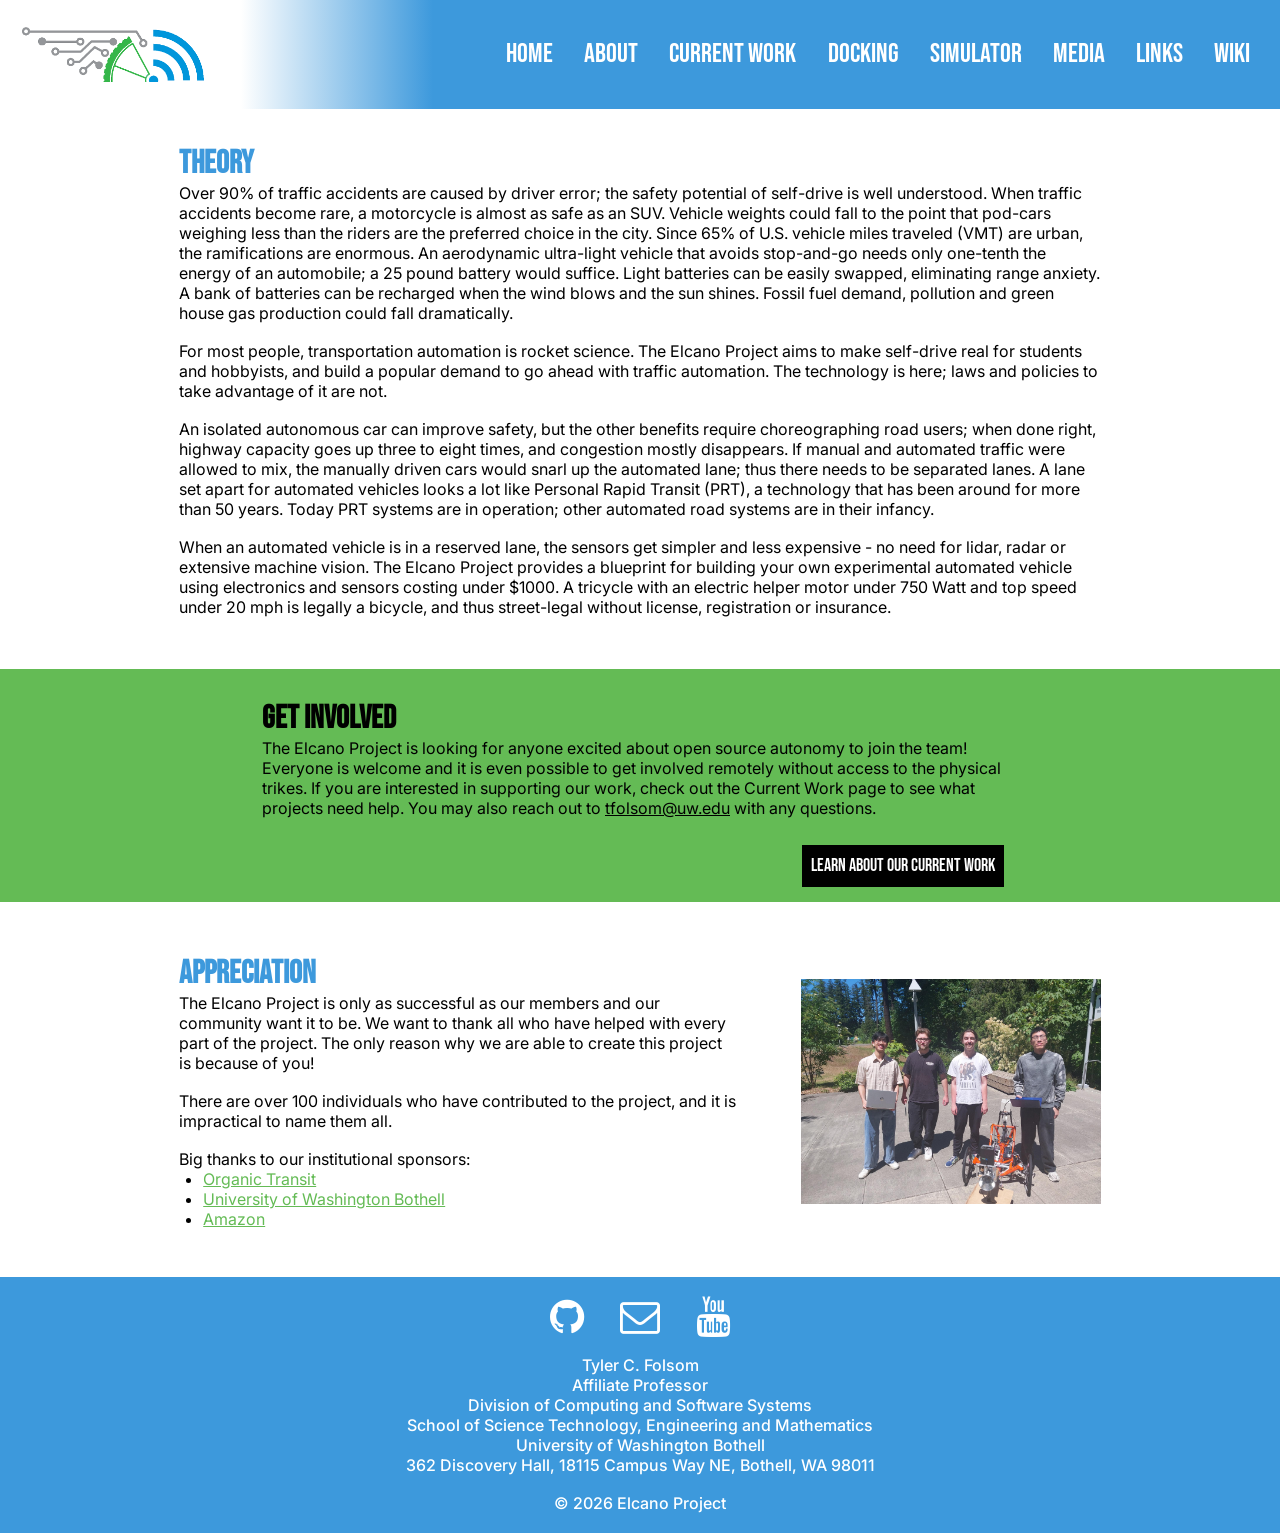
<file: about.html>
<!DOCTYPE html>
<html>
    <head>
        <!--Tab Name-->
        <title>About | Elcano Project</title>
        <meta charset="utf-8" />
	    <meta http-equiv="X-UA-Compatible" content="IE=edge"/>
	    <meta name="viewport" content="width=device-width, initial-scale=1"/>

        <!--Fav Icon-->
        <link rel="icon" href="assets/favicon.ico" type="image/png"/>

	    <!--Link  CSS File-->
	    <link rel="stylesheet" href="style.css"/>

	    <!--Link JavaScript File-->
	    <script src="script.js" defer></script>

        <!--Link Fonts-->
        <link rel="preconnect" href="https://fonts.googleapis.com">
        <link rel="preconnect" href="https://fonts.gstatic.com" crossorigin>
        <link href="https://fonts.googleapis.com/css2?family=Bebas+Neue&family=Inter:ital,opsz,wght@0,14..32,100..900;1,14..32,100..900&display=swap" rel="stylesheet">

        <!--Link Nav Bar Menu Icon-->
        <link rel="stylesheet" href="https://cdnjs.cloudflare.com/ajax/libs/font-awesome/4.7.0/css/font-awesome.min.css">

        <!--Meta Tags (Information About Website Content - Not Displayed on Website)-->
        <meta name="theme-color" content="#3D99DC">
        <meta name="description" content="Elcano Project">
        <meta property="og:description" content="Elcano Project">
        <meta property="og:title" content="Elcano Project">
        <meta property="og:locale" content="en_US">
        <meta property="og:image" content="assets/elf1.jpg">
        <meta property="og:image:width" content="475">
        <meta property="og:image:height" content="315">
        <meta name="twitter:title" content="Elcano Project">
        <meta name="twitter:card" content="summary_large_image">
        <meta name="twitter:description" content="Elcano Project">
        <meta name="twitter:image" content="assets/elf1.jpg">
        <meta name="twitter:image:width" content="475">
        <meta name="twitter:image:height" content="315">
    </head>

     <body>
        <div class="max-width-container">
            <div class="navbar max-width-container" id="global-navbar">
                <a class="navbar-logo" href="index.html">
                    <img draggable="false" src="assets/elcano-logo.png" alt="Elcano Project logo.">
                </a>

                <div class="navbar-gradient">
                </div>

                <div class="navbar-links">
                    <a class="hover-underline" href="index.html">Home</a>
                    <a class="hover-underline" href="about.html">About</a>
                    <a class="hover-underline" href="current-work.html">Current Work</a>
                    <a class="hover-underline" href="docking.html">Docking</a>
                    <a class="hover-underline" href="simulator.html">Simulator</a>
                    <a class="hover-underline" href="media.html">Media</a>
                    <a class="hover-underline" href="links.html">Links</a>
                    <a class="hover-underline" href="wiki.html">Wiki</a>
                    <a href="javascript:void(0);" class="icon" onclick="adjustNavBar()">
                        <i class="fa fa-bars"></i>
                    </a>
                </div>
            </div>
        </div>

        <div class="content">
            <div class="max-width-container">
                <div class="max-width-text"> 
                    <h1>Theory</h1>
                    <p>Over 90% of traffic accidents are caused by driver error; the safety potential of self-drive is well understood. When traffic accidents become rare, a motorcycle is almost as safe as an SUV. Vehicle weights could fall to the point that pod-cars weighing less than the riders are the preferred choice in the city. Since 65% of U.S. vehicle miles traveled (VMT) are urban, the ramifications are enormous. An aerodynamic ultra-light vehicle that avoids stop-and-go needs only one-tenth the energy of an automobile; a 25 pound battery would suffice. Light batteries can be easily swapped, eliminating range anxiety. A bank of batteries can be recharged when the wind blows and the sun shines. Fossil fuel demand, pollution and green house gas production could fall dramatically.</p>
                    <br>
                    <p>For most people, transportation automation is rocket science. The Elcano Project aims to make self-drive real for students and hobbyists, and build a popular demand to go ahead with traffic automation. The technology is here; laws and policies to take advantage of it are not.</p>
                    <br>
                    <p>An isolated autonomous car can improve safety, but the other benefits require choreographing road users; when done right, highway capacity goes up three to eight times, and congestion mostly disappears. If manual and automated traffic were allowed to mix, the manually driven cars would snarl up the automated lane; thus there needs to be separated lanes. A lane set apart for automated vehicles looks a lot like Personal Rapid Transit (PRT), a technology that has been around for more than 50 years. Today PRT systems are in operation; other automated road systems are in their infancy.</p>
                    <br>
                    <p>When an automated vehicle is in a reserved lane, the sensors get simpler and less expensive - no need for lidar, radar or extensive machine vision. The Elcano Project provides a blueprint for building your own experimental automated vehicle using electronics and sensors costing under $1000. A tricycle with an electric helper motor under 750 Watt and top speed under 20 mph is legally a bicycle, and thus street-legal without license, registration or insurance.</p>
                </div>
            </div>
        </div>

        <div class="max-width-container">
            <div class="reverse-color-section">
                <div class="reverse-color-section-text">
                    <div>
                        <h1>Get Involved</h1>
                        <p>The Elcano Project is looking for anyone excited about open source autonomy to join the team! Everyone is welcome and it is even possible to get involved remotely without access to the physical trikes. If you are interested in supporting our work, check out the Current Work page to see what projects need help. You may also reach out to <a class="black-link" href="mailto:tfolsom@uw.edu">tfolsom@uw.edu</a> with any questions.</p>
                        <br>
                        <a class="reverse-color-section-link" href="current-work.html">
                            <button>Learn About Our Current Work</button>
                        </a>
                        <br>
                        <br>
                    </div>
                </div>
            </div>
        </div>

        <div class="content content-no-margin">
            <div class="max-width-container">                
                <div class="centered">
                    <div class="side-by-side">
                        <div class="side-by-side-element-text left-text">
                            <h1>Appreciation</h1>
                            <p>The Elcano Project is only as successful as our members and our community want it to be. We want to thank all who have helped with every part of the project. The only reason why we are able to create this project is because of you!</p>
                            <br>
                            <p>There are over 100 individuals who have contributed to the project, and it is impractical to name them all.</p> 
                            <br>
                            <p>Big thanks to our institutional sponsors:</p>
                            <ul>
                                <li><a href="https://www.youtube.com/watch?v=r_xDuHuk4_E" target="_blank">Organic Transit</a></li>
                                <li><a href="http://www.uwb.edu/news/october-2016/self-driving-bicycles" target="_blank">University of Washington Bothell</a></li>
                                <li><a href="http://www.uwb.edu/news/october-2016/self-driving-bicycles" target="_blank">Amazon</a></li>
                            </ul>
                        </div>

                        <br>

                        <div class="side-by-side-element-image">
                            <img class="right-image" src="assets/PSD3.jpg" alt="">
                        </div>
                    </div>
                </div>
            </div>
        </div>

        <div class="max-width-container">
            <div class="footer">
                <p>
                    <a href="https://github.com/elcano/" target="_blank"><i class="fa fa-github"></i></a>
                    <a href="mailto:tfolsom@uw.edu" target="_blank"><i class="fa fa-envelope-o"></i></a>
                    <a href="https://www.youtube.com/@TylerFolsom-j7l/videos" target="_blank"><i class="fa fa-youtube"></i></a>
                </p>

                <br>
                
                <p class="footer-text">Tyler C. Folsom</p>
                <p class="footer-text">Affiliate Professor</p>
                <p class="footer-text">Division of Computing and Software Systems</p>
                <p class="footer-text">School of Science Technology, Engineering and Mathematics</p>
                <p class="footer-text">University of Washington Bothell</p>
                <p class="footer-text">362 Discovery Hall, 18115 Campus Way NE, Bothell, WA 98011</p>

                <br class="footer-text">

                <p class="footer-text">&copy; <script>document.write(new Date().getFullYear())</script> Elcano Project</p>
            </div>
        </div>
    </body>
</html>
</file>
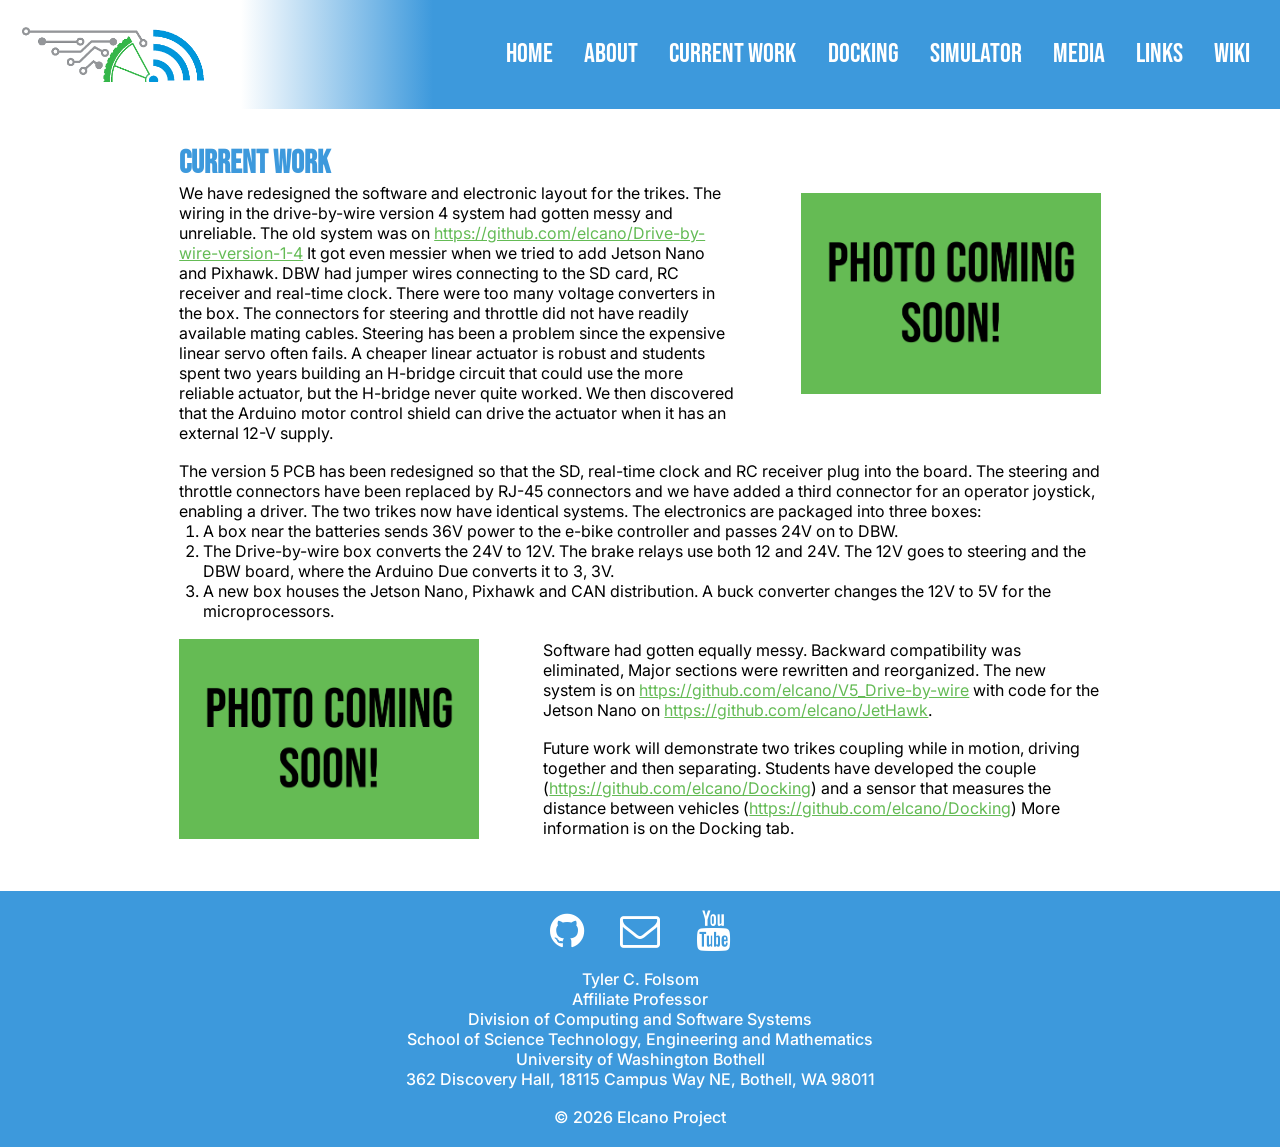
<file: current-work.html>
<!DOCTYPE html>
<html>
    <head>
        <!--Tab Name-->
        <title>Current Work | Elcano Project</title>
        <meta charset="utf-8" />
	    <meta http-equiv="X-UA-Compatible" content="IE=edge"/>
	    <meta name="viewport" content="width=device-width, initial-scale=1"/>

        <!--Fav Icon-->
        <link rel="icon" href="assets/favicon.ico" type="image/png"/>

	    <!--Link  CSS File-->
	    <link rel="stylesheet" href="style.css"/>

	    <!--Link JavaScript File-->
	    <script src="script.js" defer></script>

        <!--Link Fonts-->
        <link rel="preconnect" href="https://fonts.googleapis.com">
        <link rel="preconnect" href="https://fonts.gstatic.com" crossorigin>
        <link href="https://fonts.googleapis.com/css2?family=Bebas+Neue&family=Inter:ital,opsz,wght@0,14..32,100..900;1,14..32,100..900&display=swap" rel="stylesheet">

        <!--Link Nav Bar Menu Icon-->
        <link rel="stylesheet" href="https://cdnjs.cloudflare.com/ajax/libs/font-awesome/4.7.0/css/font-awesome.min.css">

        <!--Meta Tags (Information About Website Content - Not Displayed on Website)-->
        <meta name="theme-color" content="#3D99DC">
        <meta name="description" content="Elcano Project">
        <meta property="og:description" content="Elcano Project">
        <meta property="og:title" content="Elcano Project">
        <meta property="og:locale" content="en_US">
        <meta property="og:image" content="assets/elf1.jpg">
        <meta property="og:image:width" content="475">
        <meta property="og:image:height" content="315">
        <meta name="twitter:title" content="Elcano Project">
        <meta name="twitter:card" content="summary_large_image">
        <meta name="twitter:description" content="Elcano Project">
        <meta name="twitter:image" content="assets/elf1.jpg">
        <meta name="twitter:image:width" content="475">
        <meta name="twitter:image:height" content="315">
    </head>

     <body>
        <div class="max-width-container">
            <div class="navbar max-width-container" id="global-navbar">
                <a class="navbar-logo" href="index.html">
                    <img draggable="false" src="assets/elcano-logo.png" alt="Elcano Project logo.">
                </a>

                <div class="navbar-gradient">
                </div>

                <div class="navbar-links">
                    <a class="hover-underline" href="index.html">Home</a>
                    <a class="hover-underline" href="about.html">About</a>
                    <a class="hover-underline" href="current-work.html">Current Work</a>
                    <a class="hover-underline" href="docking.html">Docking</a>
                    <a class="hover-underline" href="simulator.html">Simulator</a>
                    <a class="hover-underline" href="media.html">Media</a>
                    <a class="hover-underline" href="links.html">Links</a>
                    <a class="hover-underline" href="wiki.html">Wiki</a>
                    <a href="javascript:void(0);" class="icon" onclick="adjustNavBar()">
                        <i class="fa fa-bars"></i>
                    </a>
                </div>
            </div>
        </div>

        <div class="content">
            <div class="max-width-container">                
                <div class="centered">
                    <div class="side-by-side">
                        <div class="side-by-side-element-text left-text">
                            <h1>Current Work</h1>
                            <p>We have redesigned the software and electronic layout for the trikes. The wiring in the drive-by-wire version 4 system had gotten messy and unreliable. The old system was on <a href="https://github.com/elcano/Drive-by-wire-version-1-4">https://github.com/elcano/Drive-by-wire-version-1-4</a> It got even messier when we tried to add Jetson Nano and Pixhawk. DBW had jumper wires connecting to the SD card, RC receiver and real-time clock. There were too many voltage converters in the box. The connectors for steering and throttle did not have readily available mating cables. Steering has been a problem since the expensive linear servo often fails. A cheaper linear actuator is robust and students spent two years building an H-bridge circuit that could use the more reliable actuator, but the H-bridge never quite worked. We then discovered that the Arduino motor control shield can drive the actuator when it has an external 12-V supply.</p>
                        </div>

                        <br>

                        <div class="side-by-side-element-image">
                            <img class="right-image" src="assets/placeholder.png" alt="">
                        </div>
                    </div>
                </div>

                <br>

                <div class="max-width, max-width-text">
                    <p>The version 5 PCB has been redesigned so that the SD, real-time clock and RC receiver plug into the board. The steering and throttle connectors have been replaced by RJ-45 connectors and we have added a third connector for an operator joystick, enabling a driver. The two trikes now have identical systems. The electronics are packaged into three boxes:</p>
                    <ol>
                        <li>A box near the batteries sends 36V power to the e-bike controller and passes 24V on to DBW.</li>
                        <li>The Drive-by-wire box converts the 24V to 12V. The brake relays use both 12 and 24V. The 12V goes to steering and the DBW board, where the Arduino Due converts it to 3, 3V.</li>
                        <li>A new box houses the Jetson Nano, Pixhawk and CAN distribution. A buck converter changes the 12V to 5V for the microprocessors.</li>
                    </ol>
                </div>

                <br>

                <div class="centered">
                    <div class="side-by-side">
                        <div class="side-by-side-element-image">
                            <img class="left-image" src="assets/placeholder.png" alt="">
                        </div>

                        <br>

                        <div class="side-by-side-element-text right-text">
                            <p>Software had gotten equally messy. Backward compatibility was eliminated, Major sections were rewritten and reorganized. The new system is on <a href="https://github.com/elcano/V5_Drive-by-wire">https://github.com/elcano/V5_Drive-by-wire</a> with code for the Jetson Nano on <a href="https://github.com/elcano/JetHawk">https://github.com/elcano/JetHawk</a>.</p>
                            <br>
                            <p>Future work will demonstrate two trikes coupling while in motion, driving together and then separating. Students have developed the couple (<a href="https://github.com/elcano/Docking">https://github.com/elcano/Docking</a>) and a sensor that measures the distance between vehicles (<a href="https://github.com/elcano/Docking">https://github.com/elcano/Docking</a>) More information is on the Docking tab.</p>
                        </div>
                    </div>
                </div>
            </div>
        </div>

        <div class="max-width-container">
            <div class="footer">
                <p>
                    <a href="https://github.com/elcano/" target="_blank"><i class="fa fa-github"></i></a>
                    <a href="mailto:tfolsom@uw.edu" target="_blank"><i class="fa fa-envelope-o"></i></a>
                    <a href="https://www.youtube.com/@TylerFolsom-j7l/videos" target="_blank"><i class="fa fa-youtube"></i></a>
                </p>

                <br>
                
                <p class="footer-text">Tyler C. Folsom</p>
                <p class="footer-text">Affiliate Professor</p>
                <p class="footer-text">Division of Computing and Software Systems</p>
                <p class="footer-text">School of Science Technology, Engineering and Mathematics</p>
                <p class="footer-text">University of Washington Bothell</p>
                <p class="footer-text">362 Discovery Hall, 18115 Campus Way NE, Bothell, WA 98011</p>

                <br class="footer-text">

                <p class="footer-text">&copy; <script>document.write(new Date().getFullYear())</script> Elcano Project</p>
            </div>
        </div>
    </body>
</html>
</file>
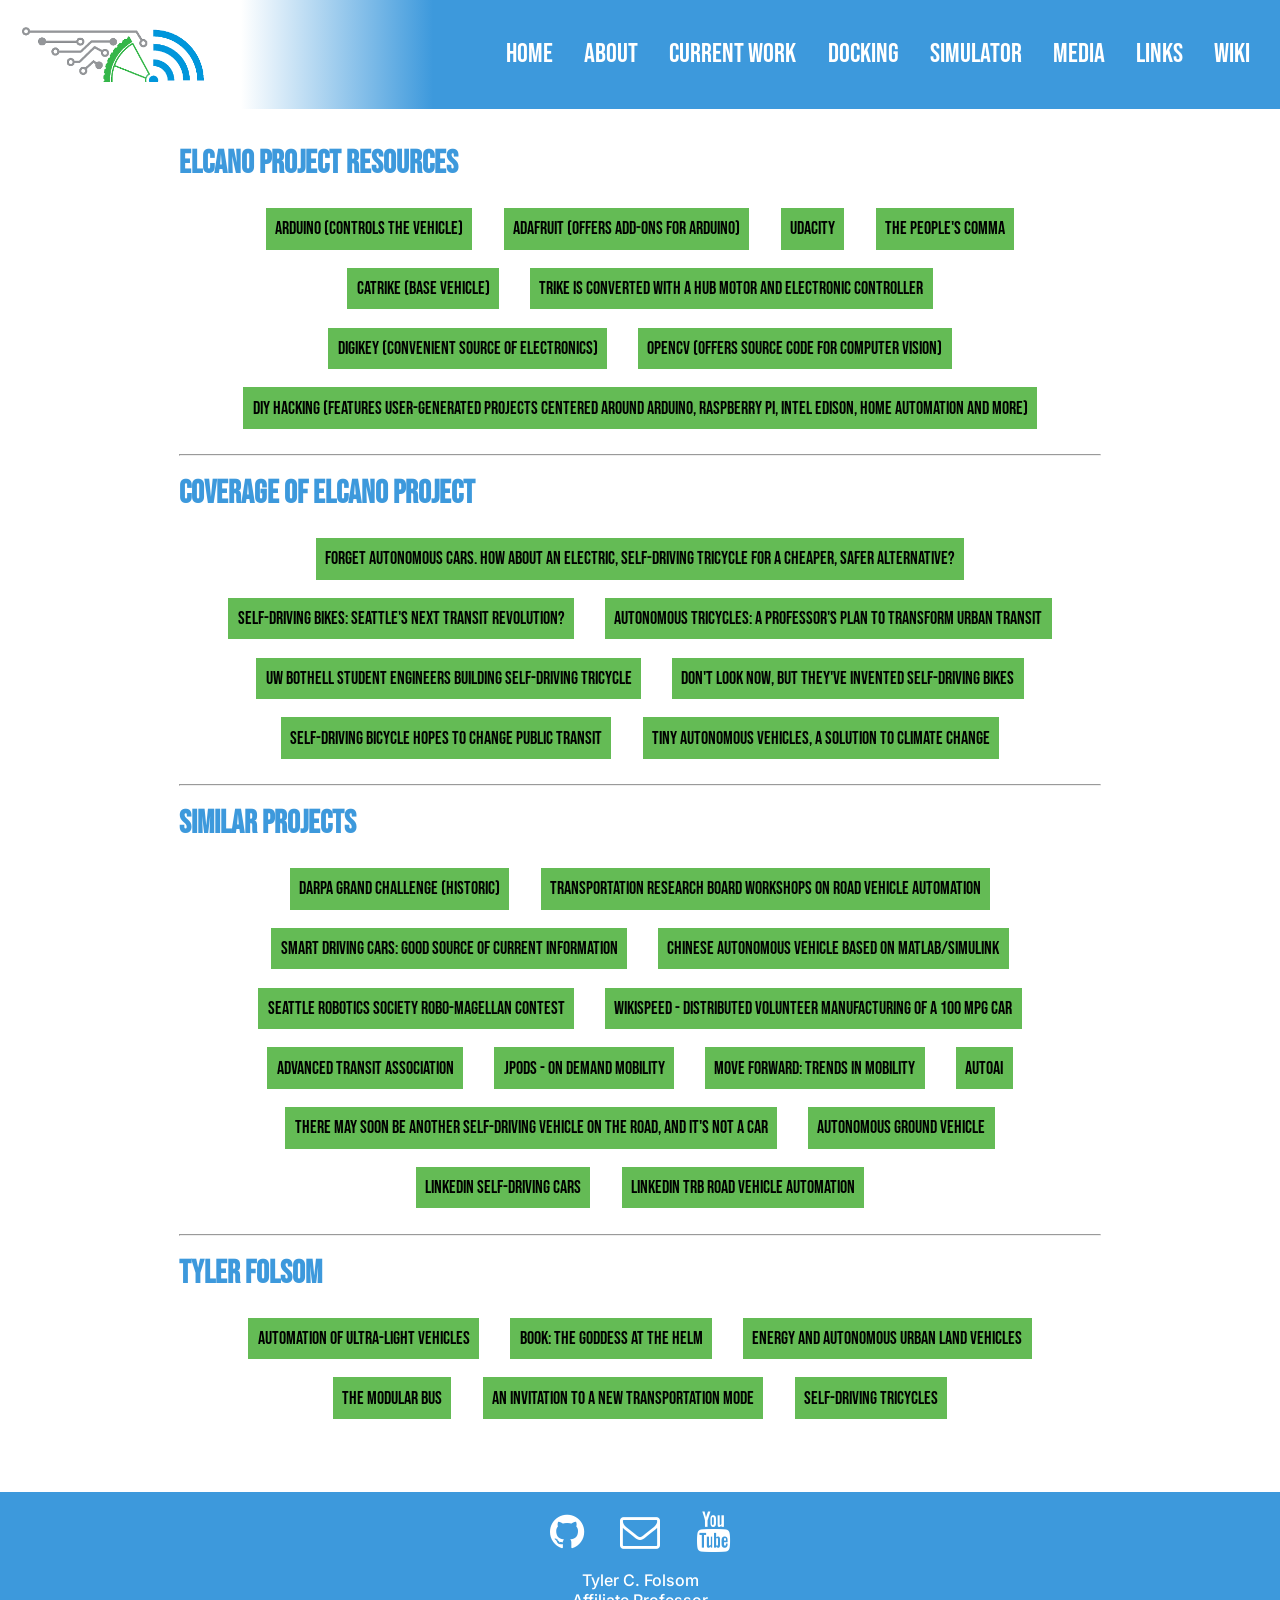
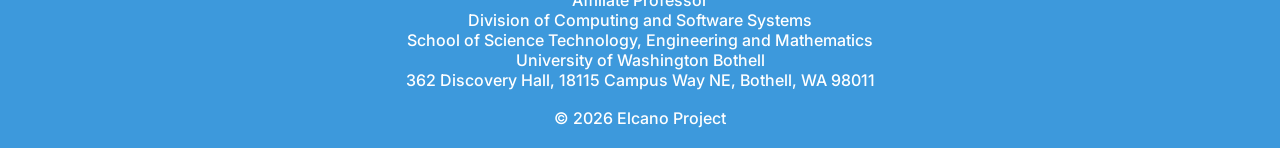
<file: links.html>
<!DOCTYPE html>
<html>
    <head>
        <!--Tab Name-->
        <title>Media | Elcano Project</title>
        <meta charset="utf-8" />
	    <meta http-equiv="X-UA-Compatible" content="IE=edge"/>
	    <meta name="viewport" content="width=device-width, initial-scale=1"/>

        <!--Fav Icon-->
        <link rel="icon" href="assets/favicon.ico" type="image/png"/>

	    <!--Link  CSS File-->
	    <link rel="stylesheet" href="style.css"/>

	    <!--Link JavaScript File-->
	    <script src="script.js" defer></script>

        <!--Link Fonts-->
        <link rel="preconnect" href="https://fonts.googleapis.com">
        <link rel="preconnect" href="https://fonts.gstatic.com" crossorigin>
        <link href="https://fonts.googleapis.com/css2?family=Bebas+Neue&family=Inter:ital,opsz,wght@0,14..32,100..900;1,14..32,100..900&display=swap" rel="stylesheet">

        <!--Link Nav Bar Menu Icon-->
        <link rel="stylesheet" href="https://cdnjs.cloudflare.com/ajax/libs/font-awesome/4.7.0/css/font-awesome.min.css">

        <!--Meta Tags (Information About Website Content - Not Displayed on Website)-->
        <meta name="theme-color" content="#3D99DC">
        <meta name="description" content="Elcano Project">
        <meta property="og:description" content="Elcano Project">
        <meta property="og:title" content="Elcano Project">
        <meta property="og:locale" content="en_US">
        <meta property="og:image" content="assets/elf1.jpg">
        <meta property="og:image:width" content="475">
        <meta property="og:image:height" content="315">
        <meta name="twitter:title" content="Elcano Project">
        <meta name="twitter:card" content="summary_large_image">
        <meta name="twitter:description" content="Elcano Project">
        <meta name="twitter:image" content="assets/elf1.jpg">
        <meta name="twitter:image:width" content="475">
        <meta name="twitter:image:height" content="315">
    </head>

     <body>
        <div class="max-width-container">
            <div class="navbar max-width-container" id="global-navbar">
                <a class="navbar-logo" href="index.html">
                    <img draggable="false" src="assets/elcano-logo.png" alt="Elcano Project logo.">
                </a>

                <div class="navbar-gradient">
                </div>

                <div class="navbar-links">
                    <a class="hover-underline" href="index.html">Home</a>
                    <a class="hover-underline" href="about.html">About</a>
                    <a class="hover-underline" href="current-work.html">Current Work</a>
                    <a class="hover-underline" href="docking.html">Docking</a>
                    <a class="hover-underline" href="simulator.html">Simulator</a>
                    <a class="hover-underline" href="media.html">Media</a>
                    <a class="hover-underline" href="links.html">Links</a>
                    <a class="hover-underline" href="wiki.html">Wiki</a>
                    <a href="javascript:void(0);" class="icon" onclick="adjustNavBar()">
                        <i class="fa fa-bars"></i>
                    </a>
                </div>
            </div>
        </div>

        <div class="content">
            <div class="max-width-container">
                <div class="max-width-text">
                    <h1>Elcano Project Resources</h1>
                    <div class="link-box">
                        <a href="http://www.arduino.cc/" target="_blank">
                            <button>Arduino (Controls the Vehicle)</button>
                        </a>
                        <a href="https://www.adafruit.com/" target="_blank">
                            <button>AdaFruit (Offers Add-Ons for Arduino)</button>
                        </a>
                        <a href="https://github.com/udacity/" target="_blank">
                            <button>Udacity</button>
                        </a>
                        <a href="http://research.comma.ai/" target="_blank">
                            <button>The People's Comma</button>
                        </a>
                        <a href="http://www.catrike.com/" target="_blank">
                            <button>Catrike (Base Vehicle)</button>
                        </a>
                        <a href="http://kellycontroller.com/Electric-Scooter-Controller.php" target="_blank">
                            <button>Trike Is Converted With a Hub Motor and Electronic Controller</button>
                        </a>
                        <a href="http://www.digikey.com/" target="_blank">
                            <button>DigiKey (Convenient Source of Electronics)</button>
                        </a>
                        <a href="http://opencv.org/" target="_blank">
                            <button>OpenCV (Offers Source Code for Computer Vision)</button>
                        </a>
                        <a href="https://diyhacking.com/" target="_blank">
                            <button>DIY Hacking (Features User-Generated Projects Centered Around Arduino, Raspberry Pi, Intel Edison, Home Automation and More)</button>
                        </a>
                    </div>

                    <hr> 
                    <br>

                    <h1>Coverage of Elcano Project</h1>
                    <div class="link-box">
                        <a href="https://www.geekwire.com/2018/forget-autonomous-cars-electric-self-driving-tricycle-cheaper-safer-alternative/" target="_blank">
                            <button>Forget Autonomous Cars. How About an Electric, Self-Driving Tricycle For a Cheaper, Safer Alternative?</button>
                        </a>
                        <a href="https://kcts9.org/programs/reinventors/self-driving-bikes-seattle-s-next-transit-revolution" target="_blank">
                            <button>Self-Driving Bikes: Seattle's Next Transit Revolution?</button>
                        </a>
                        <a href="http://statescoop.com/emerging-tech-autonomous-tricycles" target="_blank">
                            <button>Autonomous Tricycles: A Professor's Plan to Transform Urban Transit</button>
                        </a>
                        <a href="http://komonews.com/news/local/uw-student-engineers-building-self-driving-tricycle" target="_blank">
                            <button>UW Bothell Student Engineers Building Self-Driving Tricycle</button>
                        </a>
                        <a href="http://crosscut.com/2016/12/dont-look-now-but-theyve-invented-self-driving-bikes//" target="_blank">
                            <button>Don't Look Now, But They've Invented Self-Driving Bikes</button>
                        </a>
                        <a href="http://www.roboticstrends.com/article/self_driving_bicycle_hopes_to_change_public_transit" target="_blank">
                            <button>Self-Driving Bicycle Hopes to Change Public Transit</button>
                        </a>
                        <a href="https://www.linkedin.com/pulse/tiny-autonomous-vehicles-solution-climate-change-robert-cotter?trk=hp-feed-article-title-comment" target="_blank">
                            <button>Tiny Autonomous Vehicles, a Solution to Climate Change</button>
                        </a>
                    </div>

                    <hr>
                    <br>

                    <h1>Similar Projects</h1>
                    <div class="link-box">
                        <a href="http://archive.darpa.mil/grandchallenge04/" target="_blank">
                            <button>DARPA Grand Challenge (Historic)</button>
                        </a>
                        <a href="http://www.vehicleautomation.org/" target="_blank">
                            <button>Transportation Research Board Workshops on Road Vehicle Automation</button>
                        </a>
                        <a href="http://smartdrivingcar.com/CityMobil2-042415" target="_blank">
                            <button>Smart Driving Cars: Good Source of Current Information</button>
                        </a>
                        <a href="http://v.youku.com/v_show/id_XMzE4MDk2MDQ4.html" target="_blank">
                            <button>Chinese Autonomous Vehicle Based on Matlab/Simulink</button>
                        </a>
                        <a href="http://www.robothon.org/robothon/robo-magellan.php" target="_blank">
                            <button>Seattle Robotics Society Robo-Magellan contest</button>
                        </a>
                        <a href="https://wikispeed.com" target="_blank">
                            <button>WIKISPEED - Distributed Volunteer Manufacturing of a 100 MPG Car</button>
                        </a>
                        <a href="http://www.advancedtransit.org/" target="_blank">
                            <button>Advanced Transit Association</button>
                        </a>
                        <a href="http://www.jpods.com/index.html" target="_blank">
                            <button>Jpods - On Demand Mobility</button>
                        </a>
                        <a href="https://www.move-forward.com/home/" target="_blank">
                            <button>Move Forward: Trends in Mobility</button>
                        </a>
                        <a href="https://github.com/AutoAI/" target="_blank">
                            <button>AutoAI</button>
                        </a>
                        <a href="https://www.washingtonpost.com/news/innovations/wp/2016/03/18/there-may-soon-be-another-self-driving-vehicle-on-the-road-and-its-not-a-car/?utm_term=.f513349433cd" target="_blank">
                            <button>There May Soon Be Another Self-Driving Vehicle on the Road, and It's Not a Car</button>
                        </a>
                        <a href="http://agv-iit-kgp.github.io/" target="_blank">
                            <button>AUTONOMOUS GROUND VEHICLE</button>
                        </a>
                        <a href="https://www.linkedin.com/groups?home=&gid=4731574&trk=anet_ug_hm" target="_blank">
                            <button>LinkedIn Self-Driving Cars</button>
                        </a>
                        <a href="https://www.linkedin.com/groups?home=&gid=4837808&trk=anet_ug_hm" target="_blank">
                            <button>LinkedIn TRB Road Vehicle Automation</button>
                        </a>
                    </div>

                    <hr>
                    <br>

                    <h1>Tyler Folsom</h1>
                    <div class="link-box">
                        <a href="https://elcanoproject.org/documents/sustech2017_tfolsom.pdf" target="_blank">
                            <button>Automation of Ultra-Light Vehicles</button>
                        </a>
                        <a href="https://www.amazon.com/Goddess-Helm-technology-taking-activists-ebook/dp/B01N9ZI9I2/ref=sr_1_1?s=digital-text&ie=UTF8&qid=1486359191&sr=1-1&keywords=goddess+at+the+helm" target="_blank">
                            <button>Book: The Goddess at the Helm</button>
                        </a>
                        <a href="http://www.qi2.com/images/pdfs/EAULV_reprint.pdf" target="_blank">
                            <button>Energy and Autonomous Urban Land Vehicles</button>
                        </a>
                        <a href="http://viewer.zmags.com/publication/a58eb17c#/a58eb17c/26" target="_blank"><button>The Modular Bus</button>
                        </a>
                        <a href="http://faculty.washington.edu/jbs/itrans/robotic-transportation-mode.pdf" target="_blank">
                            <button>An Invitation to a New Transportation Mode</button>
                        </a>
                        <a href="http://www.enviroteach.com/Self-Drive_Trike.pdf" target="_blank">
                            <button>Self-Driving Tricycles</button>
                        </a>
                    </div>
                </div>
            </div>
        </div>

        <div class="max-width-container">
            <div class="footer">
                <p>
                    <a href="https://github.com/elcano/" target="_blank"><i class="fa fa-github"></i></a>
                    <a href="mailto:tfolsom@uw.edu" target="_blank"><i class="fa fa-envelope-o"></i></a>
                    <a href="https://www.youtube.com/@TylerFolsom-j7l/videos" target="_blank"><i class="fa fa-youtube"></i></a>
                </p>

                <br>
                
                <p class="footer-text">Tyler C. Folsom</p>
                <p class="footer-text">Affiliate Professor</p>
                <p class="footer-text">Division of Computing and Software Systems</p>
                <p class="footer-text">School of Science Technology, Engineering and Mathematics</p>
                <p class="footer-text">University of Washington Bothell</p>
                <p class="footer-text">362 Discovery Hall, 18115 Campus Way NE, Bothell, WA 98011</p>

                <br class="footer-text">

                <p class="footer-text">&copy; <script>document.write(new Date().getFullYear())</script> Elcano Project</p>
            </div>
        </div>
    </body>
</html>
</file>
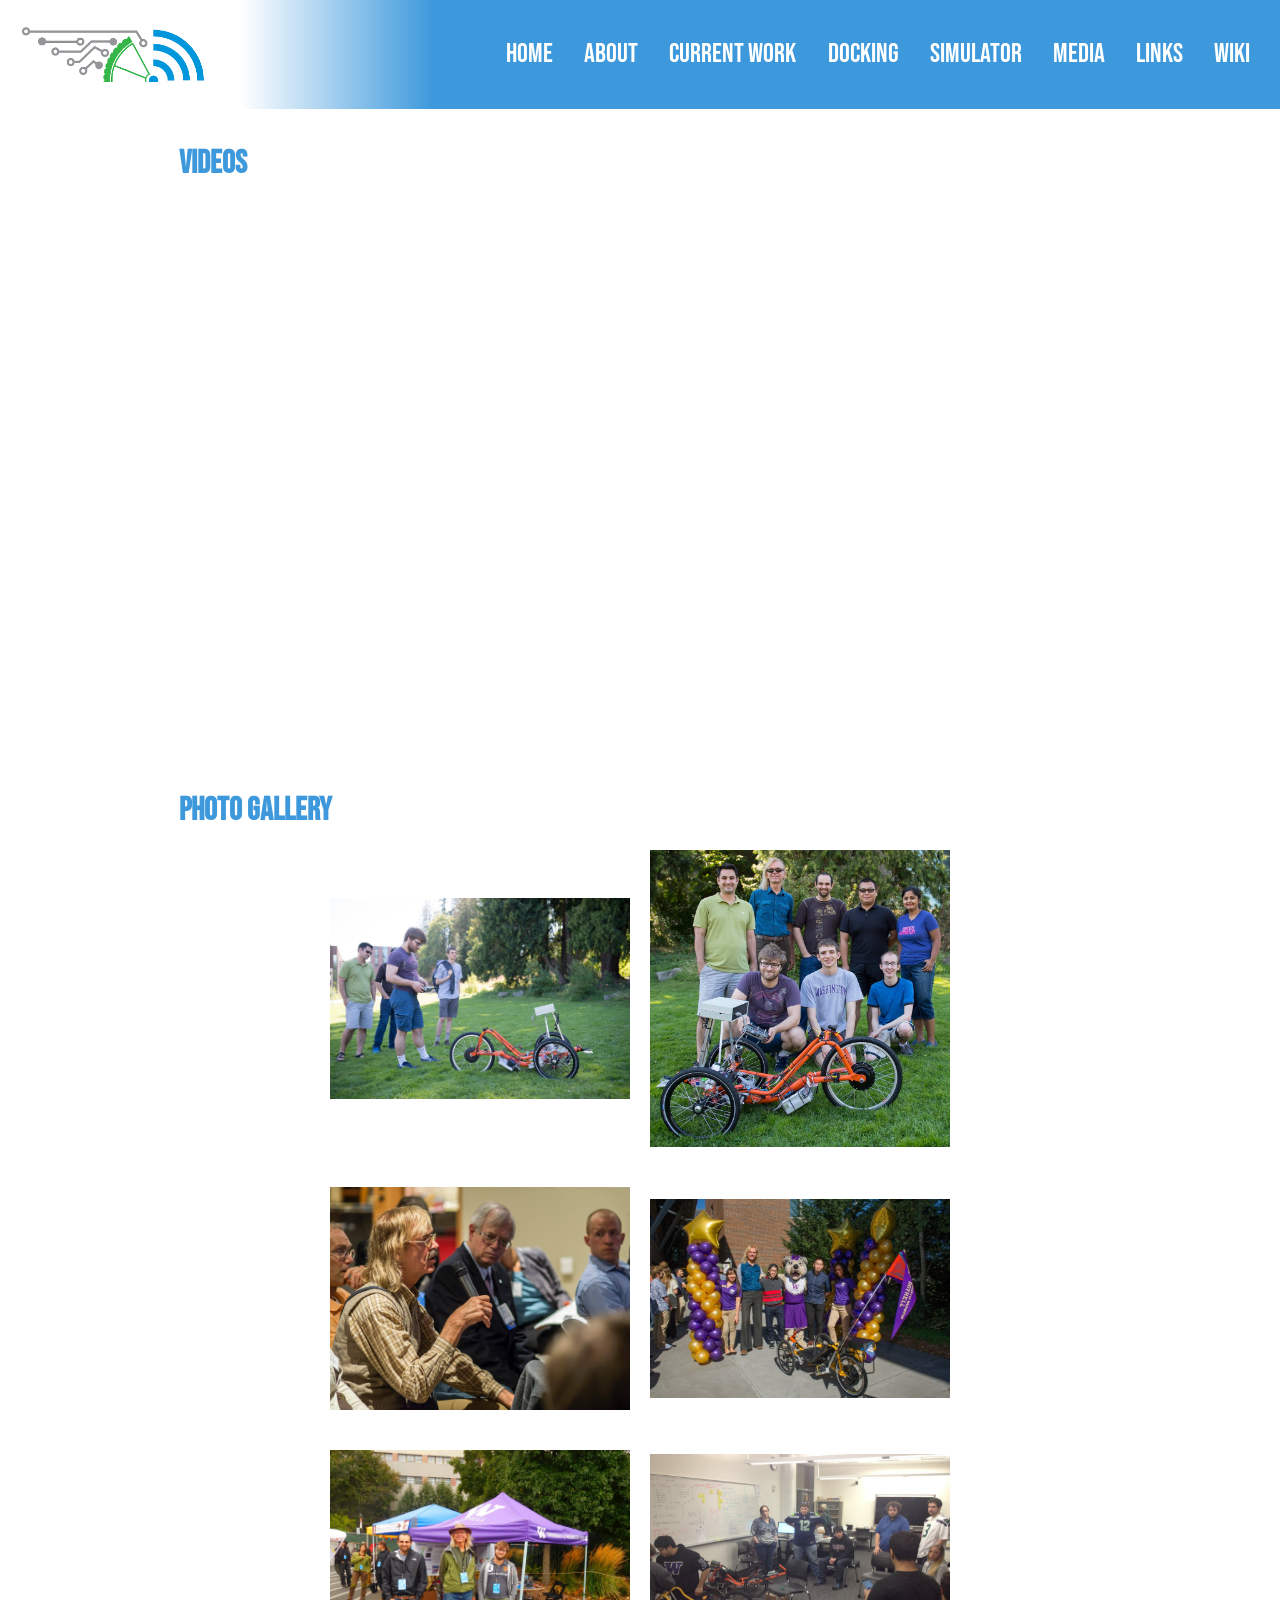
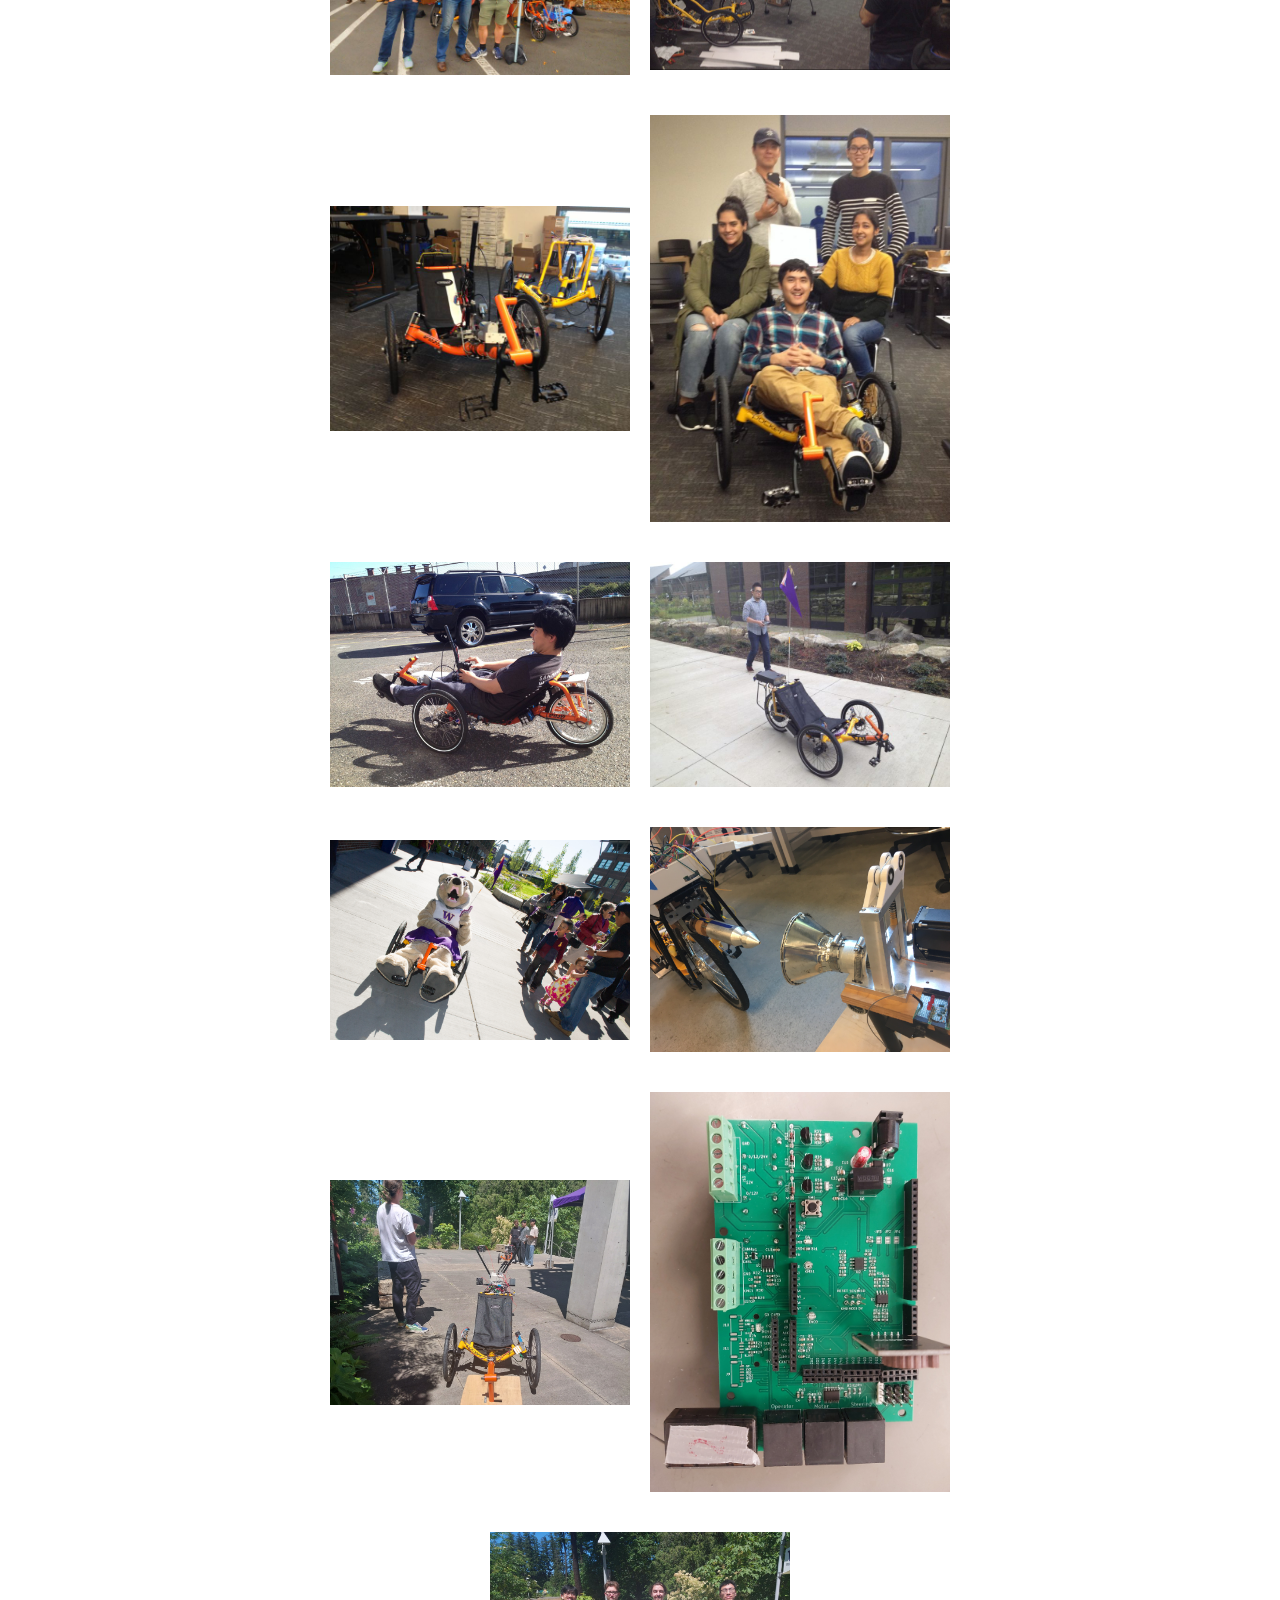
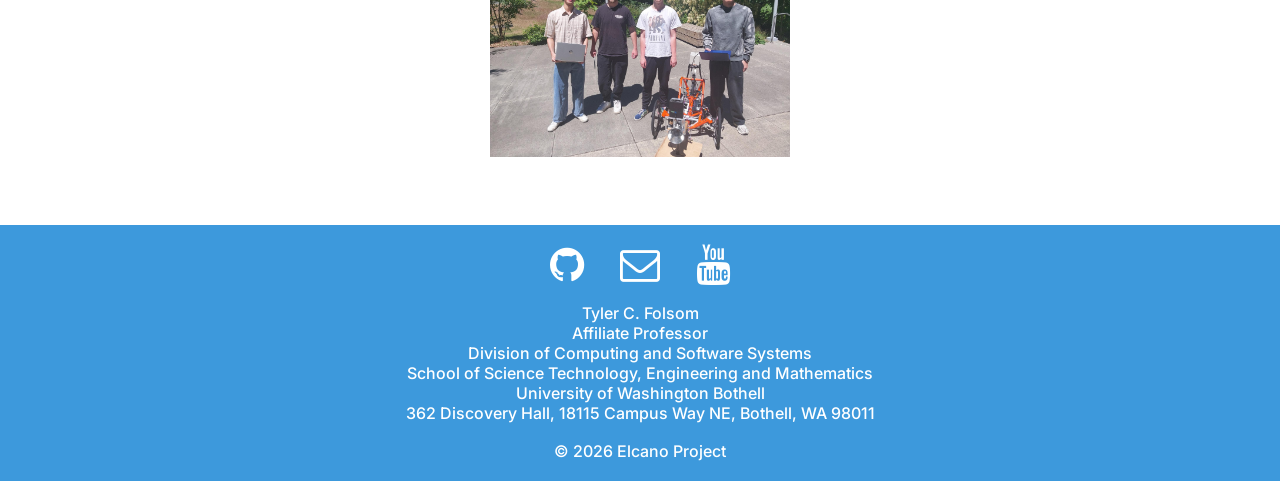
<file: media.html>
<!DOCTYPE html>
<html>
    <head>
        <!--Tab Name-->
        <title>Media | Elcano Project</title>
        <meta charset="utf-8" />
	    <meta http-equiv="X-UA-Compatible" content="IE=edge"/>
	    <meta name="viewport" content="width=device-width, initial-scale=1"/>

        <!--Fav Icon-->
        <link rel="icon" href="assets/favicon.ico" type="image/png"/>

	    <!--Link  CSS File-->
	    <link rel="stylesheet" href="style.css"/>

	    <!--Link JavaScript File-->
	    <script src="script.js" defer></script>

        <!--Link Fonts-->
        <link rel="preconnect" href="https://fonts.googleapis.com">
        <link rel="preconnect" href="https://fonts.gstatic.com" crossorigin>
        <link href="https://fonts.googleapis.com/css2?family=Bebas+Neue&family=Inter:ital,opsz,wght@0,14..32,100..900;1,14..32,100..900&display=swap" rel="stylesheet">

        <!--Link Nav Bar Menu Icon-->
        <link rel="stylesheet" href="https://cdnjs.cloudflare.com/ajax/libs/font-awesome/4.7.0/css/font-awesome.min.css">

        <!--Meta Tags (Information About Website Content - Not Displayed on Website)-->
        <meta name="theme-color" content="#3D99DC">
        <meta name="description" content="Elcano Project">
        <meta property="og:description" content="Elcano Project">
        <meta property="og:title" content="Elcano Project">
        <meta property="og:locale" content="en_US">
        <meta property="og:image" content="assets/elf1.jpg">
        <meta property="og:image:width" content="475">
        <meta property="og:image:height" content="315">
        <meta name="twitter:title" content="Elcano Project">
        <meta name="twitter:card" content="summary_large_image">
        <meta name="twitter:description" content="Elcano Project">
        <meta name="twitter:image" content="assets/elf1.jpg">
        <meta name="twitter:image:width" content="475">
        <meta name="twitter:image:height" content="315">
    </head>

     <body>
        <div class="max-width-container">
            <div class="navbar max-width-container" id="global-navbar">
                <a class="navbar-logo" href="index.html">
                    <img draggable="false" src="assets/elcano-logo.png" alt="Elcano Project logo.">
                </a>

                <div class="navbar-gradient">
                </div>

                <div class="navbar-links">
                    <a class="hover-underline" href="index.html">Home</a>
                    <a class="hover-underline" href="about.html">About</a>
                    <a class="hover-underline" href="current-work.html">Current Work</a>
                    <a class="hover-underline" href="docking.html">Docking</a>
                    <a class="hover-underline" href="simulator.html">Simulator</a>
                    <a class="hover-underline" href="media.html">Media</a>
                    <a class="hover-underline" href="links.html">Links</a>
                    <a class="hover-underline" href="wiki.html">Wiki</a>
                    <a href="javascript:void(0);" class="icon" onclick="adjustNavBar()">
                        <i class="fa fa-bars"></i>
                    </a>
                </div>
            </div>
        </div>

        <div class="content">
            <div class="max-width-container">
                <div class="max-width-text">
                    <h1>Videos</h1>
                    <div class="video-gallery-container">
                        <div class="youtube-video-container">
                            <iframe width="560" height="315" src="https://www.youtube.com/embed/jDC_rxzegvk?si=UdENfQdmcm8vXrkd" title="YouTube video player" frameborder="0" allow="accelerometer; autoplay; clipboard-write; encrypted-media; gyroscope; picture-in-picture; web-share" referrerpolicy="strict-origin-when-cross-origin" allowfullscreen></iframe>
                        </div>

                        <div class="youtube-video-container">
                            <iframe width="560" height="315" src="https://www.youtube.com/embed/2stWc_PCSfg?si=JW6xU5r1BTtB3Ev2" title="YouTube video player" frameborder="0" allow="accelerometer; autoplay; clipboard-write; encrypted-media; gyroscope; picture-in-picture; web-share" referrerpolicy="strict-origin-when-cross-origin" allowfullscreen></iframe>
                        </div>
                    </div>

                    <div class="video-gallery-container">
                        <div class="youtube-video-container">
                            <iframe width="560" height="315" src="https://www.youtube.com/embed/DOoqVqOEKlI?si=oM9djAvfmrfhpwJi" title="YouTube video player" frameborder="0" allow="accelerometer; autoplay; clipboard-write; encrypted-media; gyroscope; picture-in-picture; web-share" referrerpolicy="strict-origin-when-cross-origin" allowfullscreen></iframe>
                        </div>

                        <div class="youtube-video-container">
                            <iframe width="560" height="315" src="https://www.youtube.com/embed/MqH94Zmra_E?si=USl_f_qYRm9om8xT" title="YouTube video player" frameborder="0" allow="accelerometer; autoplay; clipboard-write; encrypted-media; gyroscope; picture-in-picture; web-share" referrerpolicy="strict-origin-when-cross-origin" allowfullscreen></iframe>
                        </div>
                    </div>

                    <br>
                    <br>
                    <br>

                    <h1>Photo Gallery</h1>
                    <section class="gallery-container">
                        <div class="gallery-image-wrapper">
                            <img class="gallery-image" src="assets/elf2.jpg" draggable="false" alt="">
                            <div class="gallery-image-overlay">
                                <p>Some of the Crew at UW Bothell</p>
                            </div>
                        </div>

                        <div class="gallery-image-wrapper">
                            <img class="gallery-image" src="assets/someofthecrew.jpg" draggable="false" alt="">
                            <div class="gallery-image-overlay">
                                <p>Some of the Crew at UW Bothell</p>
                            </div>
                        </div>

                        <div class="gallery-image-wrapper">
                            <img class="gallery-image" src="assets/tylerfolsom.jpg" draggable="false" alt="">
                            <div class="gallery-image-overlay">
                                <p>Tyler Folsom</p>
                            </div>
                        </div>

                        <div class="gallery-image-wrapper">
                            <img class="gallery-image" src="assets/vh2demon.jpg" draggable="false" alt="">
                            <div class="gallery-image-overlay">
                                <p>Vehicle #2 Demonstration at UW Bothell Convocation</p>
                            </div>
                        </div>

                        <div class="gallery-image-wrapper">
                            <img class="gallery-image" src="assets/minimakerfaire.jpg" draggable="false" alt="">
                            <div class="gallery-image-overlay">
                                <p>Seattle Mini Maker Faire</p>
                            </div>
                        </div>

                        <div class="gallery-image-wrapper">
                            <img class="gallery-image" src="assets/embedded.png" draggable="false" alt="">
                            <div class="gallery-image-overlay">
                                <p>Embedded Systems Class at UW Bothell</p>
                            </div>
                        </div>     
                        
                        <div class="gallery-image-wrapper">
                            <img class="gallery-image" src="assets/2trikes.jpg" draggable="false" alt="">
                            <div class="gallery-image-overlay">
                                <p>Vehicles #1 and #2 Under Development</p>
                            </div>
                        </div>  

                        <div class="gallery-image-wrapper">
                            <img class="gallery-image" src="assets/teamfall2015.jpg" draggable="false" alt="">
                            <div class="gallery-image-overlay">
                                <p>UW Bothell Student Team, Fall 2015</p>
                            </div>
                        </div>  

                        <div class="gallery-image-wrapper">
                            <img class="gallery-image" src="assets/budi.jpg" draggable="false" alt="">
                            <div class="gallery-image-overlay">
                                <p>Budi Demonstrating Drive-by-Wire</p>
                            </div>
                        </div>  

                        <div class="gallery-image-wrapper">
                            <img class="gallery-image" src="assets/remote.jpg" draggable="false" alt="">
                            <div class="gallery-image-overlay">
                                <p>Vehicle #2 Being Remotely Operated</p>
                            </div>
                        </div>

                        <div class="gallery-image-wrapper">
                            <img class="gallery-image" src="assets/DSC_0729.jpg" draggable="false" alt="">
                            <div class="gallery-image-overlay">
                                <p>Holly the Husky</p>
                            </div>
                        </div>

                        <div class="gallery-image-wrapper">
                            <img class="gallery-image" src="assets/IMG_2801.JPG" draggable="false" alt="">
                            <div class="gallery-image-overlay">
                                <p>Docking System</p>
                            </div>
                        </div>  

                        <div class="gallery-image-wrapper">
                            <img class="gallery-image" src="assets/PSD2.jpg" draggable="false" alt="">
                            <div class="gallery-image-overlay">
                                <p>Capstone Team, Spring 2026</p>
                            </div>
                        </div>

                        <div class="gallery-image-wrapper">
                            <img class="gallery-image" src="assets/DBWv5-PCB.jpg" draggable="false" alt="">
                            <div class="gallery-image-overlay">
                                <p>Drive-by-Wire V5 PCB</p>
                            </div>
                        </div>

                        <div class="gallery-image-wrapper">
                            <img class="gallery-image" src="assets/PSD3.jpg" draggable="false" alt="">
                            <div class="gallery-image-overlay">
                                <p>Capstone Team, Spring 2026</p>
                            </div>
                        </div>
                    </section>
                </div>
            </div>
        </div>

        <div class="max-width-container">
            <div class="footer">
                <p>
                    <a href="https://github.com/elcano/" target="_blank"><i class="fa fa-github"></i></a>
                    <a href="mailto:tfolsom@uw.edu" target="_blank"><i class="fa fa-envelope-o"></i></a>
                    <a href="https://www.youtube.com/@TylerFolsom-j7l/videos" target="_blank"><i class="fa fa-youtube"></i></a>
                </p>

                <br>
                
                <p class="footer-text">Tyler C. Folsom</p>
                <p class="footer-text">Affiliate Professor</p>
                <p class="footer-text">Division of Computing and Software Systems</p>
                <p class="footer-text">School of Science Technology, Engineering and Mathematics</p>
                <p class="footer-text">University of Washington Bothell</p>
                <p class="footer-text">362 Discovery Hall, 18115 Campus Way NE, Bothell, WA 98011</p>

                <br class="footer-text">

                <p class="footer-text">&copy; <script>document.write(new Date().getFullYear())</script> Elcano Project</p>
            </div>
        </div>
    </body>
</html>
</file>
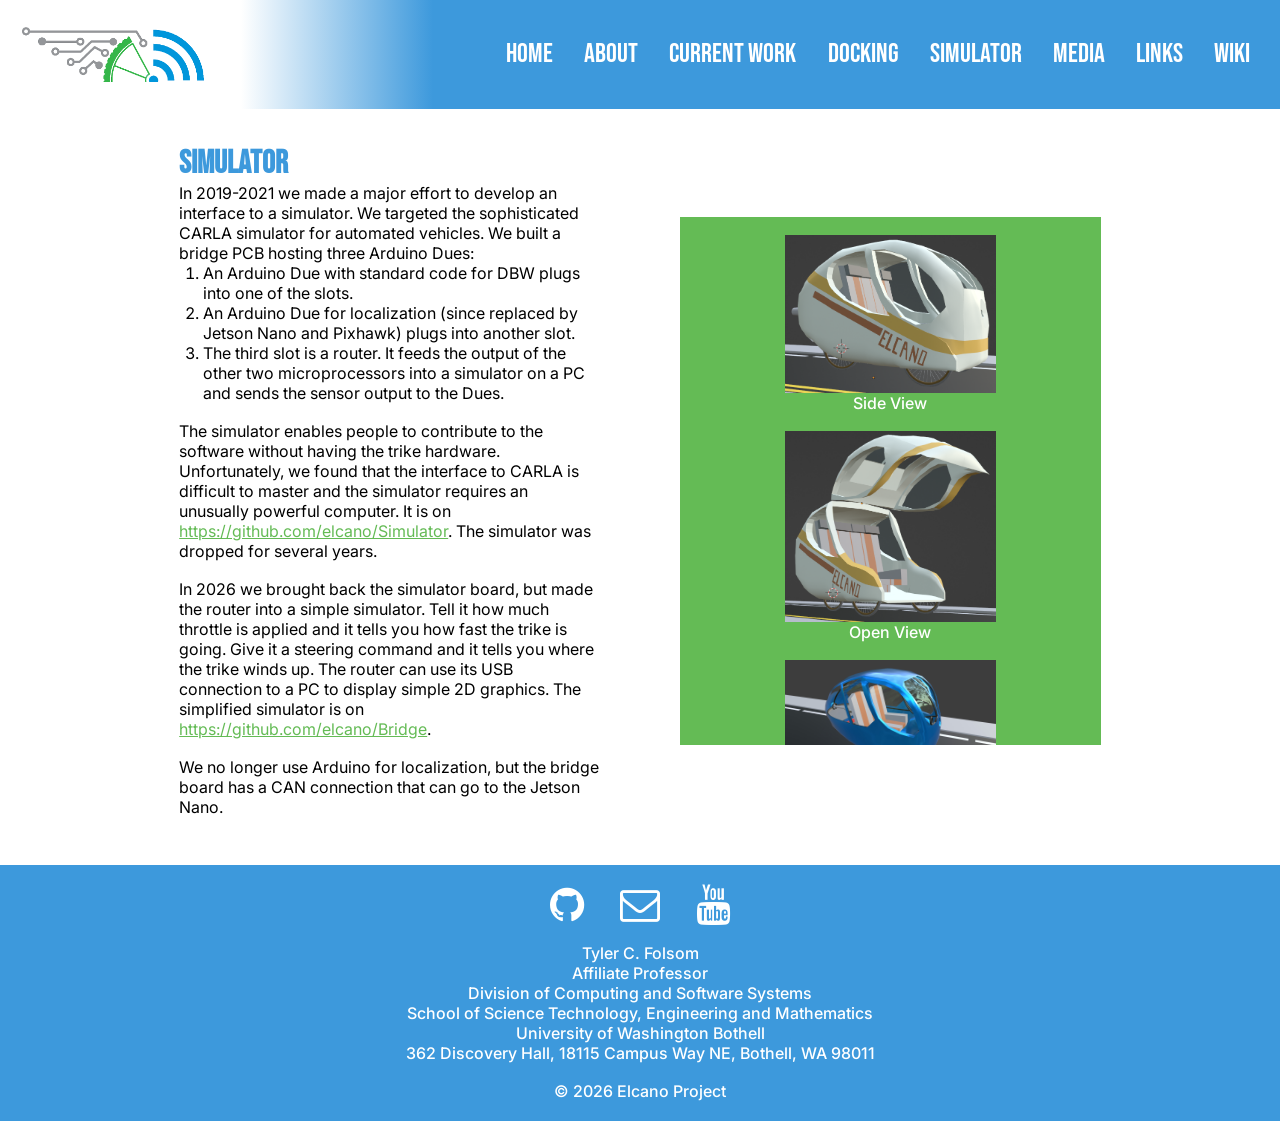
<file: simulator.html>
<!DOCTYPE html>
<html>
    <head>
        <!--Tab Name-->
        <title>Simulator | Elcano Project</title>
        <meta charset="utf-8" />
	    <meta http-equiv="X-UA-Compatible" content="IE=edge"/>
	    <meta name="viewport" content="width=device-width, initial-scale=1"/>

        <!--Fav Icon-->
        <link rel="icon" href="assets/favicon.ico" type="image/png"/>

	    <!--Link  CSS File-->
	    <link rel="stylesheet" href="style.css"/>

	    <!--Link JavaScript File-->
	    <script src="script.js" defer></script>

        <!--Link Fonts-->
        <link rel="preconnect" href="https://fonts.googleapis.com">
        <link rel="preconnect" href="https://fonts.gstatic.com" crossorigin>
        <link href="https://fonts.googleapis.com/css2?family=Bebas+Neue&family=Inter:ital,opsz,wght@0,14..32,100..900;1,14..32,100..900&display=swap" rel="stylesheet">

        <!--Link Nav Bar Menu Icon-->
        <link rel="stylesheet" href="https://cdnjs.cloudflare.com/ajax/libs/font-awesome/4.7.0/css/font-awesome.min.css">

        <!--Meta Tags (Information About Website Content - Not Displayed on Website)-->
        <meta name="theme-color" content="#3D99DC">
        <meta name="description" content="Elcano Project">
        <meta property="og:description" content="Elcano Project">
        <meta property="og:title" content="Elcano Project">
        <meta property="og:locale" content="en_US">
        <meta property="og:image" content="assets/elf1.jpg">
        <meta property="og:image:width" content="475">
        <meta property="og:image:height" content="315">
        <meta name="twitter:title" content="Elcano Project">
        <meta name="twitter:card" content="summary_large_image">
        <meta name="twitter:description" content="Elcano Project">
        <meta name="twitter:image" content="assets/elf1.jpg">
        <meta name="twitter:image:width" content="475">
        <meta name="twitter:image:height" content="315">
    </head>

    <body>
        <div class="max-width-container">
            <div class="navbar max-width-container" id="global-navbar">
                <a class="navbar-logo" href="index.html">
                    <img draggable="false" src="assets/elcano-logo.png" alt="Elcano Project logo.">
                </a>

                <div class="navbar-gradient">
                </div>

                <div class="navbar-links">
                    <a class="hover-underline" href="index.html">Home</a>
                    <a class="hover-underline" href="about.html">About</a>
                    <a class="hover-underline" href="current-work.html">Current Work</a>
                    <a class="hover-underline" href="docking.html">Docking</a>
                    <a class="hover-underline" href="simulator.html">Simulator</a>
                    <a class="hover-underline" href="media.html">Media</a>
                    <a class="hover-underline" href="links.html">Links</a>
                    <a class="hover-underline" href="wiki.html">Wiki</a>
                    <a href="javascript:void(0);" class="icon" onclick="adjustNavBar()">
                        <i class="fa fa-bars"></i>
                    </a>
                </div>
            </div>
        </div>

        <div class="content">
            <div class="max-width-container">
                <div class="max-width-text"> 
                    <div class="side-by-side-scroll">
                        <div class="side-by-side-scroll-element">
                            <h1>Simulator</h1>
                            <p>In 2019-2021 we made a major effort to develop an interface to a simulator. We targeted the sophisticated CARLA simulator for automated vehicles. We built a bridge PCB hosting three Arduino Dues:</p>
                            <ol>
                                <li>An Arduino Due with standard code for DBW plugs into one of the slots.</li>
                                <li>An Arduino Due for localization (since replaced by Jetson Nano and Pixhawk) plugs into another slot.</li>
                                <li>The third slot is a router. It feeds the output of the other two microprocessors into a simulator on a PC and sends the sensor output to the Dues.</li>
                            </ol>
                            <br>
                            <p>The simulator enables people to contribute to the software without having the trike hardware. Unfortunately, we found that the interface to CARLA is difficult to master and the simulator requires an unusually powerful computer. It is on <a href="https://github.com/elcano/Simulator">https://github.com/elcano/Simulator</a>. The simulator was dropped for several years.</p>
                            <br>
                            <p>In 2026 we brought back the simulator board, but made the router into a simple simulator. Tell it how much throttle is applied and it tells you how fast the trike is going. Give it a steering command and it tells you where the trike winds up. The router can use its USB connection to a PC to display simple 2D graphics. The simplified simulator is on <a href="https://github.com/elcano/Bridge">https://github.com/elcano/Bridge</a>.</p>
                            <br>
                            <p>We no longer use Arduino for localization, but the bridge board has a CAN connection that can go to the Jetson Nano.</p>
                        </div>

                        <br>

                        <div class="side-by-side-scroll-element scroll-div scroll-div-right">
                            <br>
                            <img src="assets/SideViewCrop.png" draggable="false" alt="">
                            <p>Side View</p>
                            <br>
                            <img src="assets/OpenViewCrop.png" draggable="false" alt="">
                            <p>Open View</p>
                            <br>
                            <img src="assets/Trike__001_Front3Q_Hero_View.jpg" draggable="false" alt="">
                            <p>Hero View</p>
                            <br>
                            <img src="assets/TrikeChassis.png" draggable="false" alt="">
                            <p>Trike Chassis</p>
                            <br>
                        </div>
                    </div>
                </div>
            </div>
        </div>

        <div class="max-width-container">
            <div class="footer">
                <p>
                    <a href="https://github.com/elcano/" target="_blank"><i class="fa fa-github"></i></a>
                    <a href="mailto:tfolsom@uw.edu" target="_blank"><i class="fa fa-envelope-o"></i></a>
                    <a href="https://www.youtube.com/@TylerFolsom-j7l/videos" target="_blank"><i class="fa fa-youtube"></i></a>
                </p>

                <br>
                
                <p class="footer-text">Tyler C. Folsom</p>
                <p class="footer-text">Affiliate Professor</p>
                <p class="footer-text">Division of Computing and Software Systems</p>
                <p class="footer-text">School of Science Technology, Engineering and Mathematics</p>
                <p class="footer-text">University of Washington Bothell</p>
                <p class="footer-text">362 Discovery Hall, 18115 Campus Way NE, Bothell, WA 98011</p>

                <br class="footer-text">

                <p class="footer-text">&copy; <script>document.write(new Date().getFullYear())</script> Elcano Project</p>
            </div>
        </div>
    </body>
</html>
</file>
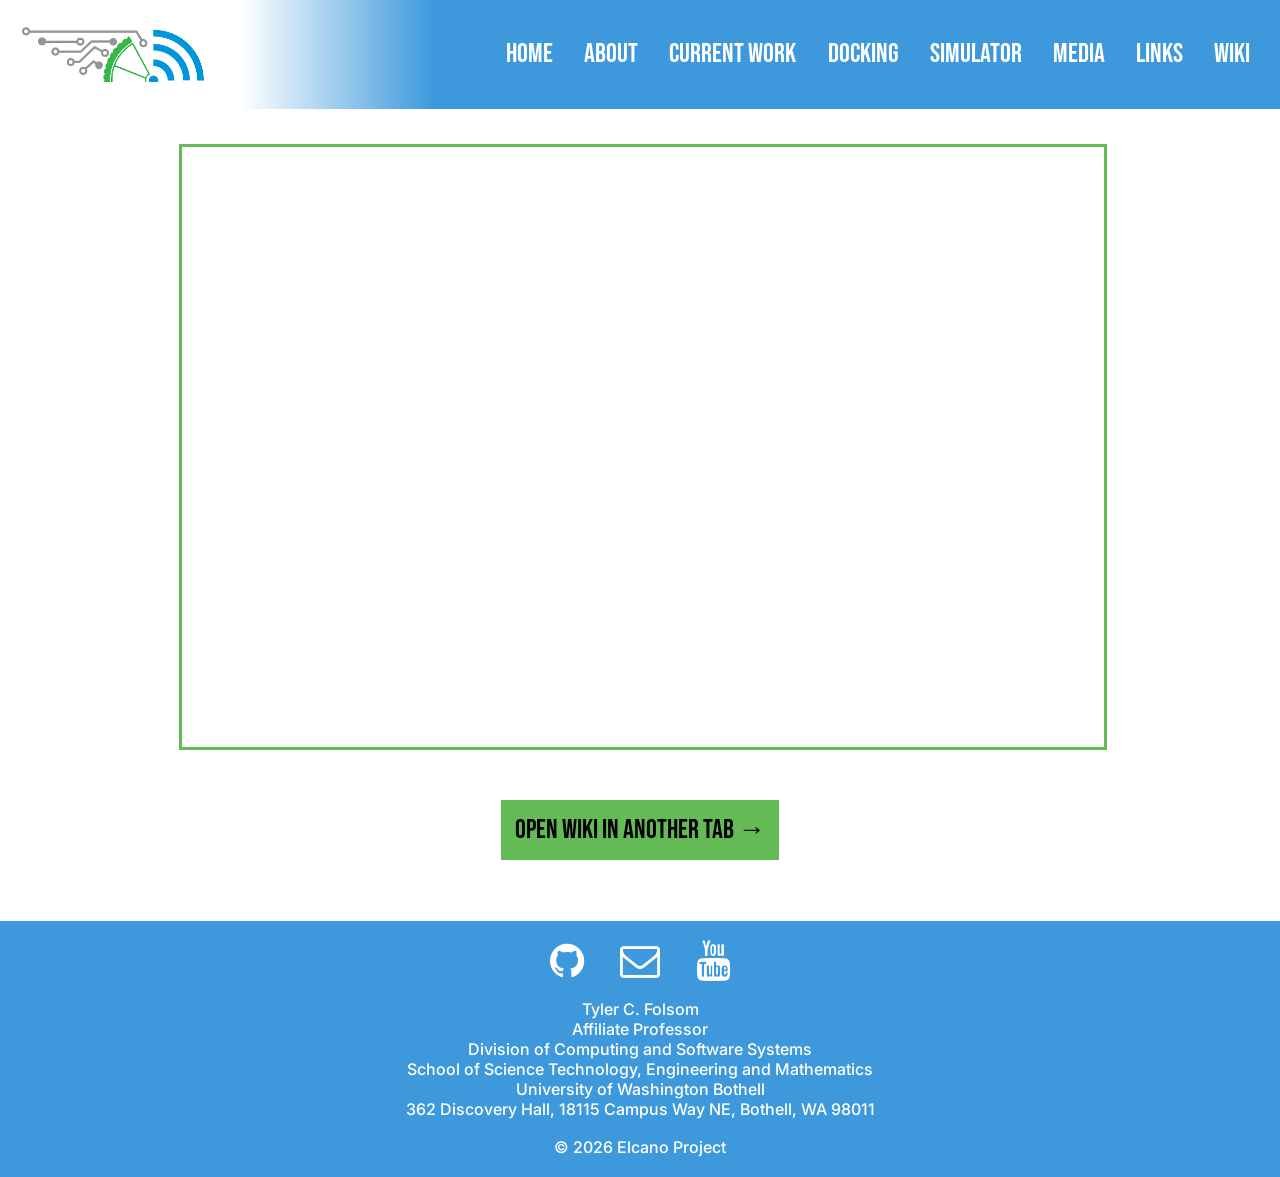
<file: wiki.html>
<!DOCTYPE html>
<html>
    <head>
        <!--Tab Name-->
        <title>Wiki | Elcano Project</title>
        <meta charset="utf-8" />
	    <meta http-equiv="X-UA-Compatible" content="IE=edge"/>
	    <meta name="viewport" content="width=device-width, initial-scale=1"/>

        <!--Fav Icon-->
        <link rel="icon" href="assets/favicon.ico" type="image/png"/>

	    <!--Link  CSS File-->
	    <link rel="stylesheet" href="style.css"/>

	    <!--Link JavaScript File-->
	    <script src="script.js" defer></script>

        <!--Link Fonts-->
        <link rel="preconnect" href="https://fonts.googleapis.com">
        <link rel="preconnect" href="https://fonts.gstatic.com" crossorigin>
        <link href="https://fonts.googleapis.com/css2?family=Bebas+Neue&family=Inter:ital,opsz,wght@0,14..32,100..900;1,14..32,100..900&display=swap" rel="stylesheet">
        
        <!--Link Nav Bar Menu Icon-->
        <link rel="stylesheet" href="https://cdnjs.cloudflare.com/ajax/libs/font-awesome/4.7.0/css/font-awesome.min.css">   
        
        <!--Meta Tags (Information About Website Content - Not Displayed on Website)-->
        <meta name="theme-color" content="#3D99DC">
        <meta name="description" content="Elcano Project">
        <meta property="og:description" content="Elcano Project">
        <meta property="og:title" content="Elcano Project">
        <meta property="og:locale" content="en_US">
        <meta property="og:image" content="assets/elf1.jpg">
        <meta property="og:image:width" content="475">
        <meta property="og:image:height" content="315">
        <meta name="twitter:title" content="Elcano Project">
        <meta name="twitter:card" content="summary_large_image">
        <meta name="twitter:description" content="Elcano Project">
        <meta name="twitter:image" content="assets/elf1.jpg">
        <meta name="twitter:image:width" content="475">
        <meta name="twitter:image:height" content="315">
    </head>

     <body>
        <div class="max-width-container">
            <div class="navbar max-width-container" id="global-navbar">
                <a class="navbar-logo" href="index.html">
                    <img draggable="false" src="assets/elcano-logo.png" alt="Elcano Project logo.">
                </a>

                <div class="navbar-gradient">
                </div>

                <div class="navbar-links">
                    <a class="hover-underline" href="index.html">Home</a>
                    <a class="hover-underline" href="about.html">About</a>
                    <a class="hover-underline" href="current-work.html">Current Work</a>
                    <a class="hover-underline" href="docking.html">Docking</a>
                    <a class="hover-underline" href="simulator.html">Simulator</a>
                    <a class="hover-underline" href="media.html">Media</a>
                    <a class="hover-underline" href="links.html">Links</a>
                    <a class="hover-underline" href="wiki.html">Wiki</a>
                    <a href="javascript:void(0);" class="icon" onclick="adjustNavBar()">
                        <i class="fa fa-bars"></i>
                    </a>
                </div>
            </div>
        </div>

        <div class="content wiki">
            <div class="max-width-container">
                <div class="max-width-text">
                    <iframe src="https://www.elcanoproject.org/wiki/Main_Page" width="100%" height="600" title="The Elcano Project wiki."></iframe>
                </div>

                <div class="wiki-link">
                    <a href="https://www.elcanoproject.org/wiki/Main_Page" target="_blank">
                        <button>Open Wiki in Another Tab →</button>
                    </a>
                </div>
            </div>
        </div>

        <div class="max-width-container">
            <div class="footer">
                <p>
                    <a href="https://github.com/elcano/" target="_blank"><i class="fa fa-github"></i></a>
                    <a href="mailto:tfolsom@uw.edu" target="_blank"><i class="fa fa-envelope-o"></i></a>
                    <a href="https://www.youtube.com/@TylerFolsom-j7l/videos" target="_blank"><i class="fa fa-youtube"></i></a>
                </p>

                <br>
                
                <p class="footer-text">Tyler C. Folsom</p>
                <p class="footer-text">Affiliate Professor</p>
                <p class="footer-text">Division of Computing and Software Systems</p>
                <p class="footer-text">School of Science Technology, Engineering and Mathematics</p>
                <p class="footer-text">University of Washington Bothell</p>
                <p class="footer-text">362 Discovery Hall, 18115 Campus Way NE, Bothell, WA 98011</p>

                <br class="footer-text">

                <p class="footer-text">&copy; <script>document.write(new Date().getFullYear())</script> Elcano Project</p>
            </div>
        </div>
    </body>
</html>
</file>
<file: style.css>
html {
    overflow-x: hidden;
}

body {
    overflow-x: hidden;
}

* {
    padding: 0;
    margin: 0;
}

img {
    -webkit-user-drag: none; /*Chrome and Safari*/
    -moz-user-drag: none;    /*Firefox*/
    -ms-user-drag: none;     /*Internet Explorer/Edge*/
}

::selection {
  background-color: #6EC060;
  color: #FFFFFF;
}

::-moz-selection {
  background-color: #6EC060;
  color: #FFFFFF;
}

h1, h2, h3, h4, h5, h6 {
    font-family: "Bebas Neue", sans-serif;
    color: #3D99DC;
}

p {
    font-family: "Inter", sans-serif;
}

ul, ol {
    margin-left: 1.5em;
}

li {
    font-family: "Inter", sans-serif;
}

a {
    color: #64BB55;
}

a:visited {
    color: #64BB55;
}

.black-link {
    color: #000000;
}

.white-link:visited {
    color: #000000;
}

.content {
    width: 90%;
    margin-right: auto;
    margin-left: auto;
    display: block;
    margin-top: 7em;
    padding: 2em;
}

.content-no-margin {
    margin-top: 0em;
}

.max-width-container {
    max-width: 1500px;
    margin-right: auto;
    margin-left: auto;
    display: block;
}

.max-width-text {
    width: 80%;
    max-width: 1500px;
    margin-right: auto;
    margin-left: auto;
    display: block;
}

@media screen and (max-width: 1000px) {
    .content {
        padding: 0em;
        padding: 1em;
        width: 85%;
    }

    .max-width-text {
        width: 100%;
    }
}

.navbar {
    background-color: #3D99DC;
    margin: 0em;
    position: fixed;
    overflow: hidden;
    top: 0;
    width: 100%;
    height: auto;
    display: flex;
    justify-content: space-between;
    align-items: center;
    z-index: 1;
    margin-bottom: 7em;
}

.navbar a {
    font-family: "Bebas Neue", sans-serif;
    font-size: 1.7em;
    text-decoration: none;
    color: #FFFFFF;
}

.navbar-links a {
    padding:  0.5em;
    margin: 0.5em;
}

.navbar-logo {
    margin: 0em;
    background-color: #FFFFFF;
    height: 100%;
    width: auto;
    padding: 1em 0.25em;
}

.navbar-logo img {
    height: 2em;
    width: auto;
    float: left;
    margin-left: 0.5em;
}

.navbar-gradient {
    width: 15%;
    height: 100%;
    padding: 0.5em 0em;
    height: 5.8em;
    margin: 0em;
    background-image: linear-gradient(to right, #FFFFFF, #3D99DC);
    margin-right: auto;
}

.navbar-links {
    float: right;
    width: auto;
    height: 100%;
    margin-right: 1em;
}

.navbar-links a {
    margin-left: auto;
    margin-right: 0em;
}

.navbar .icon {
    display: none; 
    background-color: #3D99DC;
    color: #FFFFFF;
    padding: 0.5em;
    padding-bottom: 0.7em;
}

@media screen and (max-width: 1225px) {
    .navbar {
        display: block;
        margin-bottom: -7em;
        width: 100%;
    }

    .navbar-gradient {
        display: none;
    }

    .navbar-logo {
        display: none;
    }

    .navbar-links {
        float: none;
        padding: 0.5em;
        width: 100%;
    }

    .navbar-links a {
        margin-left: 0.5em;
    }

    .navbar a:not(:first-child) {
        display: none;
    }

    .navbar a.icon {
        float: right;
        display: block;
        right: 0;
        top: 0;
        padding-right: 2em;
    }

    .navbar.responsive {
        position: fixed;
    }

    .navbar.responsive .icon {
        position: absolute;
        right: -0.3em;
        top: 0.29em;
    }

    .navbar.responsive a {
        float: none;
        display: block;
        text-align: left;
        padding-left: -2em;
    }

    .navbar.responsive a:not(:last-child) {
        margin-right: 1.25em;
    }

    .navbar.responsive .navbar-logo {
        display: none;
    }

    .navbar.responsive .navbar a:not(:first-child) {
        display: none;
    }
}

.hover-underline {
    display: inline-block;
    position: relative;
}
  
.hover-underline::after {
    content: '';
    position: absolute;
    width: 100%;
    transform: scaleX(0);
    height: 0.15em;
    bottom: 0;
    left: 0;
    background-color: #FFFFFF;
    transform-origin: bottom center;
    transition: transform 0.25s ease-out;
}
  
.hover-underline:hover:after {
    transform: scaleX(1);
    transform-origin: bottom center;
}

iframe {
    border: .2em solid #64BB55;
}

@media screen and (max-width: 1000px) { 
    iframe {
        width: 100%;
        border: none;
    }

    .wiki {
        width: 100%;
        padding: 0em;
        padding-top: 2em;
        margin-bottom: -0.75em;
    }

    .wiki-link {
        padding-top: 0em;
        padding-bottom: 2em;
    }
}

.header {
    margin-top: 5em;
    position: relative;
    text-align: center;
    color: #FFFFFF;
    width: 100%;
    height: 45em;
    overflow: hidden;
    margin-bottom: -5em;
}

.header video {
    opacity: 0.5;
    width: 100%;
    height: 100%;
    object-fit: cover;
    object-position: center center;
}

.overlay {
    position: absolute;
    top: 50%;
    left: 50%;
    transform: translate(-50%, -50%);
    width: 100%;
}

.overlay h1 {
    color: #000000;
    font-family: "Bebas Neue", sans-serif;
    font-size: 10em;
    line-height: 100%;
}

.overlay p {
    color: #000000;
    font-family: "Inter", sans-serif;
    font-weight: 500;
    font-size: 1.5em;
    margin-top: -1em;
}

.overlay-link {
    display: flex;
    justify-content: center;
    margin: 0 auto;
}

.overlay-link a {
    font-size: 1.7em;
    text-decoration: none;
    text-align: right;
}

.overlay-link button {
    margin: 0.5em 0.75em;
    background-color: #64BB55;
    font-family: "Bebas Neue", sans-serif;
    color: #000000;
    font-size: 1.7em;
    border: none;
    padding: 0.5em;
    overflow: auto;
}

.overlay-link button:hover {
    opacity: 0.75;
    cursor: pointer;
}

.overlay-link button:active {
    scale: 0.95;
}

@media screen and (max-width: 1000px) {
    .overlay h1 {
        font-size: 7em;
    }   

    .overlay p {
        font-size: 1.25em;
    }

    .overlay {
        width: 90%;
    }
}

.wiki-link {
    display: flex;
    justify-content: center;
    margin: 0 auto;
    margin-top: -15em;
}

.wiki-link a {
    margin-top: 10em;
    font-size: 1.7em;
    text-decoration: none;
    text-align: right;
}

.wiki-link button {
    margin: 0.5em 0.75em;
    background-color: #64BB55;
    font-family: "Bebas Neue", sans-serif;
    color: #000000;
    font-size: 1em;
    border: none;
    padding: 0.5em;
    overflow: auto;
}

.wiki-link button:hover {
    opacity: 0.75;
    cursor: pointer;
}

.wiki-link button:active {
    scale: 0.95;
}

.centered {
    margin-right: auto;
    margin-left: auto;
    display: block;
    justify-content: center;
    align-items: center;
    text-align: center;
}

.side-by-side {
    height: auto;
    width: 80%;
    display: inline-flex;
    justify-content: flex-between;
    align-items: center;
    margin-right: auto;
    margin-left: auto;
}

.side-by-side img {
    height: auto;
    width: 100%;
    margin-left: auto;
    margin-right: auto;
    display: block;
}

.side-by-side-element-image {
    width: 35%;
    height: auto;
    align-items: center;
    margin-right: auto;
    margin-left: auto;
}

.side-by-side-element-text {
    width: 65%;
    height: auto;
    align-items: center;
    margin-right: auto;
    margin-left: auto;
    text-align: left;
}

.left-image, .left-text {
    padding: 0em;
    padding-right: 4em;
}

.right-text, .right-text {
    padding: 0em;
    padding-left: 4em;
}

.side-by-side-element-text h1 {
    color: #3D99DC;
}

.side-by-side-element-text p {
    color: #000000;
}

.reverse-color-section {
    background-color: #64BB55;
    margin: 1.25em 0em;
    padding: 10px;
}

.reverse-color-section p {
    color: #000000;
}

.reverse-color-section h1 {
    color: #000000;
}

.reverse-color-section-text {
    color: #FFFFFF;
    padding: 1.25em;
    width: 60%;
    margin-right: auto;
    margin-left: auto;
    display: block;
}

@media screen and (max-width: 1000px) {
    .reverse-color-section {
        margin: 0em;
        padding: 0em;
    }

    .reverse-color-section-text {
        width: 85%;
        min-width: 85%;
        padding: 0em;
        margin: 0em;
    }
}

.reverse-color-section-link {
    float: right;
    margin: 0px;
}

.reverse-color-section-link button {
    margin: 0.5em 0.75em;
    background-color: #000000;
    font-family: "Bebas Neue", sans-serif;
    color: #FFFFFF;
    font-size: 1.15em;
    border: none;
    padding: 0.5em;
    overflow: auto;
}

.reverse-color-section-link a {
    text-decoration: none;
}

.reverse-color-section-link button:hover {
    opacity: 0.75;
    cursor: pointer;
}

.reverse-color-section-link button:active {
    scale: 0.95;
}

@media screen and (max-width: 1000px) {
    .side-by-side {
        display: flex;
        flex-wrap: wrap;
        flex-direction: column;
        width: 100%;
        margin: 0em;
        padding: 0em;
    }

    .side-by-side-element-text, .side-by-side-element-image {
        padding: 0em;
        margin: 0em;
        width: 90%;
    }
  
    .side-by-side-element img {
        display: block;
        margin-right: auto;
        margin-left: auto;
        width: 100%;
    }

    .right-text, .right-text, .left-image, .left-text {
        padding: 0em;
        width: 100%;
    }

    .reverse-color-section-text {
        width: 90%;
    }
}

@media screen and (max-width: 1000px) {
    .reverse-color-section {
        margin: 1.25em 0em;
        padding: 1.25em 0em;
    }

    .reverse-color-section-text {
        width: 80%;
        margin: 1.25em;
        margin-right: auto;
        margin-left: auto;
        display: block;
    }
}

.footer {
    width: 100%;
    margin: 0px;
    padding: 1.25em 0em;
    text-align: center;
    bottom: 0;
    margin-top: 1em;
    background-color: #3D99DC;
}

.footer p {
    color: #FFFFFF;
    font-family: "Inter", sans-serif;
    font-weight: 500;
    padding-right: 1.25em;
    padding-left: 1.25em;
}

.footer i {
    font-size: 2.5em;
    color: #FFFFFF;
    margin: 0em 0.4em;
}

.footer i:hover {
    color: #000000;
}

@media screen and (max-width: 600px) {
  .footer-text {
    font-size: .8em;
  }
}

@media screen and (max-width: 400px) {
  .footer-text {
    font-size: .4em;
  }
}

.side-by-side-scroll {
  width: 100%;
  height: auto;
  display: flex;
  justify-content: space-between;
  padding: 0px;
  align-items: center;
}

.side-by-side-scroll-element {
  width: 50%;
  height: auto;
  align-items: center;
  margin-right: auto;
  margin-left: auto;
}

.scroll-div {
    background-color: #64BB55;
    max-height: 33em;
    overflow-y: auto;
}

.scroll-div-right {
    margin-left: 5em;
}

.scroll-div-left {
    margin-right: 5em;
}

.scroll-div img {
    width: 50%;
    height: auto;
    margin-right: auto;
    margin-left: auto;
    display: block;
}

.scroll-div p {
    text-align: center;
    font-weight: 500;
    color: #FFFFFF;
}

@media screen and (max-width: 850px) {
  .side-by-side-scroll {
    display: flex;
    flex-wrap: wrap;
    flex-direction: column;
  }

  .side-by-side-scroll-element {
    width: 100%;
  }

  .scroll-div-right, .scroll-div-left {
    margin: 0em;
    max-height: none;
  }
}

.gallery-container {
    display: flex;
    justify-content: center;
    align-items: center;
    flex-direction: row; 
    flex-wrap: wrap;
    position: relative;
    overflow: hidden;
}

.gallery-image-wrapper {
    margin: 1.25em 0.625em;
    position: relative;
    width: 18.75em;
    display: inline-block;
}

.gallery-image {
    display: block;
    width: 100%;
    height: auto;
}

.gallery-image-overlay {
    position: absolute;
    top: 0;
    left: 0;
    width: 100%;
    height: 100%;
    background-color: rgba(0, 0, 0, 0.6);
    opacity: 0;
    transition: opacity 0.3s ease;
    display: flex;
    justify-content: center;
    align-items: center;
}

.gallery-image-overlay p {
    color: #FFFFFF;
    padding: 0.625em;
    text-align: center;
}

.gallery-image-wrapper:hover .gallery-image-overlay {
    opacity: 1;
}

@media screen and (max-width: 900px) {
  .gallery-image-wrapper {
    width: 15em;
    height: auto;
  }
}

.home-page-gallery-container {
    display: flex;
    justify-content: center;
    align-items: center;
    flex-direction: row; 
    flex-wrap: wrap;
}

.home-page-gallery-image {
    margin: 1.25em 0.625em;
    height: 12.5em;
    width: auto;
}

@media screen and (max-width: 900px) {
  .home-page-gallery-image {
    margin: 1.25em 0.625em;
    height: 9.375em;
    width: auto;
  }
}

.link-box {
    text-align: center;
    margin-top: 1em;
    margin-bottom: 1em;
    align-items: center;
    width: 100%;
    margin-right: auto;
    margin-left: auto;
    display: block;
}

.link-box button {
    margin: 0.5em 0.75em;
    background-color: #64BB55;
    font-family: "Bebas Neue", sans-serif;
    color: #000000;
    font-size: 1.15em;
    border: none;
    padding: 0.5em;
    overflow: auto;
}

.link-box a {
    text-decoration: none;
}

@media screen and (max-width: 1200px) {
    .link-box {
        width: 100%;
    }
}

@media screen and (max-width: 800px) {
    .link-box button {
        margin: 1em;
        width: 90%;
        margin-right: auto;
        margin-left: auto;
        display: block;
    }
}

.link-box button:hover {
    opacity: 0.75;
    cursor: pointer;
}

.link-box button:active {
    scale: 0.95;
}

.video-gallery-container {
    display: flex;
}

@media screen and (max-width: 900px) {
    .video-gallery-container {
        display: block;
    }

    .youtube-video-container {
        max-width: 25em;
        max-width: 90%;
    }
}

.youtube-video-container {
    width: 100%;
    margin: 0 auto;
    padding: 1em;
}

.youtube-video-container iframe {
    width: 100%;
    height: auto;
    height: auto;
    aspect-ratio: 16 / 9;
    border: none;
}

.docking-video {
    width: 30em;
    max-width: 90%;
    height: auto;
}

.docking-video-container {
    display: flex;
    justify-content: center;
    align-items: center;
    flex-direction: row; 
    flex-wrap: wrap;
}
</file>
